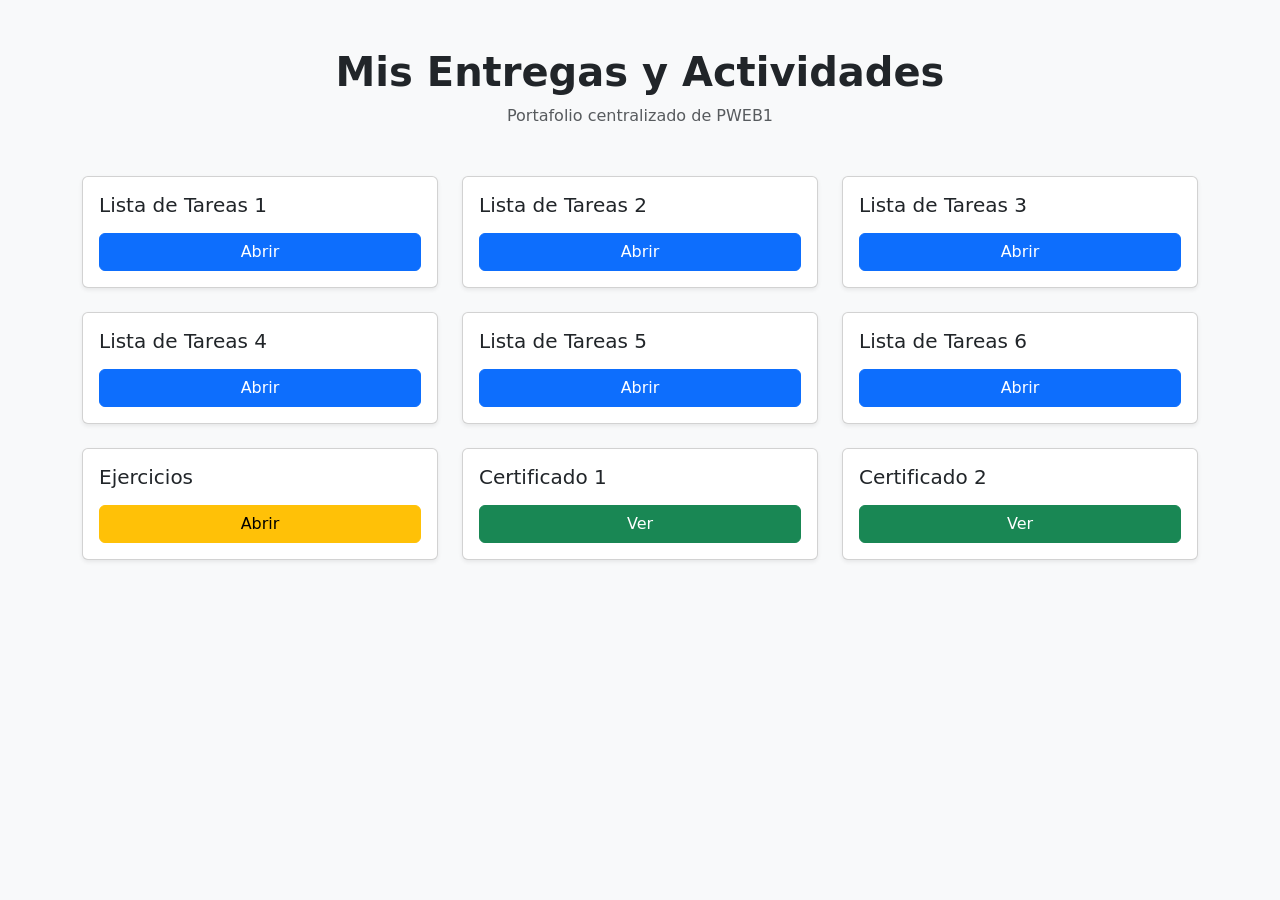
<file: index.html>
<!DOCTYPE html>
<html lang="es">
<head>
    <meta charset="UTF-8">
    <meta name="viewport" content="width=device-width, initial-scale=1.0">
    <title>Mis Tareas - PWEB1</title>
    <link href="https://cdn.jsdelivr.net/npm/bootstrap@5.3.3/dist/css/bootstrap.min.css" rel="stylesheet">
</head>
<body class="bg-light">

    <div class="container py-5">
        <header class="text-center mb-5">
            <h1 class="fw-bold">Mis Entregas y Actividades</h1>
            <p class="text-muted">Portafolio centralizado de PWEB1</p>
        </header>

        <main class="row g-4 justify-content-center">

            <div class="col-md-4">
                <div class="card h-100 shadow-sm">
                    <div class="card-body">
                        <h5>Lista de Tareas 1</h5>
                        <a href="Tareas G/ListaDeTareas1/index.html" class="btn btn-primary w-100 mt-2">Abrir</a>
                    </div>
                </div>
            </div>

            <div class="col-md-4">
                <div class="card h-100 shadow-sm">
                    <div class="card-body">
                        <h5>Lista de Tareas 2</h5>
                        <a href="Tareas G/ListaDeTareas2/index.html" class="btn btn-primary w-100 mt-2">Abrir</a>
                    </div>
                </div>
            </div>

            <div class="col-md-4">
                <div class="card h-100 shadow-sm">
                    <div class="card-body">
                        <h5>Lista de Tareas 3</h5>
                        <a href="Tareas G/ListaDeTareas3/index.html" class="btn btn-primary w-100 mt-2">Abrir</a>
                    </div>
                </div>
            </div>

            <div class="col-md-4">
                <div class="card h-100 shadow-sm">
                    <div class="card-body">
                        <h5>Lista de Tareas 4</h5>
                        <a href="Tareas G/ListaDeTareas4/index.html" class="btn btn-primary w-100 mt-2">Abrir</a>
                    </div>
                </div>
            </div>

            <div class="col-md-4">
                <div class="card h-100 shadow-sm">
                    <div class="card-body">
                        <h5>Lista de Tareas 5</h5>
                        <a href="Tareas G/ListaDeTareas5/index.html" class="btn btn-primary w-100 mt-2">Abrir</a>
                    </div>
                </div>
            </div>

            <div class="col-md-4">
                <div class="card h-100 shadow-sm">
                    <div class="card-body">
                        <h5>Lista de Tareas 6</h5>
                        <a href="Tareas G/ListaDeTareas6/index.html" class="btn btn-primary w-100 mt-2">Abrir</a>
                    </div>
                </div>
            </div>

            <div class="col-md-4">
                <div class="card h-100 shadow-sm">
                    <div class="card-body">
                        <h5>Ejercicios</h5>
                        <a href="Tareas G/Ejercicios/index.html" class="btn btn-warning w-100 mt-2">Abrir</a>
                    </div>
                </div>
            </div>

            <div class="col-md-4">
                <div class="card h-100 shadow-sm">
                    <div class="card-body">
                        <h5>Certificado 1</h5>
                        <a href="Tareas G/certificados/certificadoDOM.png" target="_blank" class="btn btn-success w-100 mt-2">Ver</a>
                    </div>
                </div>
            </div>

            <div class="col-md-4">
                <div class="card h-100 shadow-sm">
                    <div class="card-body">
                        <h5>Certificado 2</h5>
                        <a href="Tareas G/certificados/certificadoJS.png" target="_blank" class="btn btn-success w-100 mt-2">Ver</a>
                    </div>
                </div>
            </div>

        </main>
    </div>

    <script src="https://cdn.jsdelivr.net/npm/bootstrap@5.3.3/dist/js/bootstrap.bundle.min.js"></script>
</body>
</html>
</file>
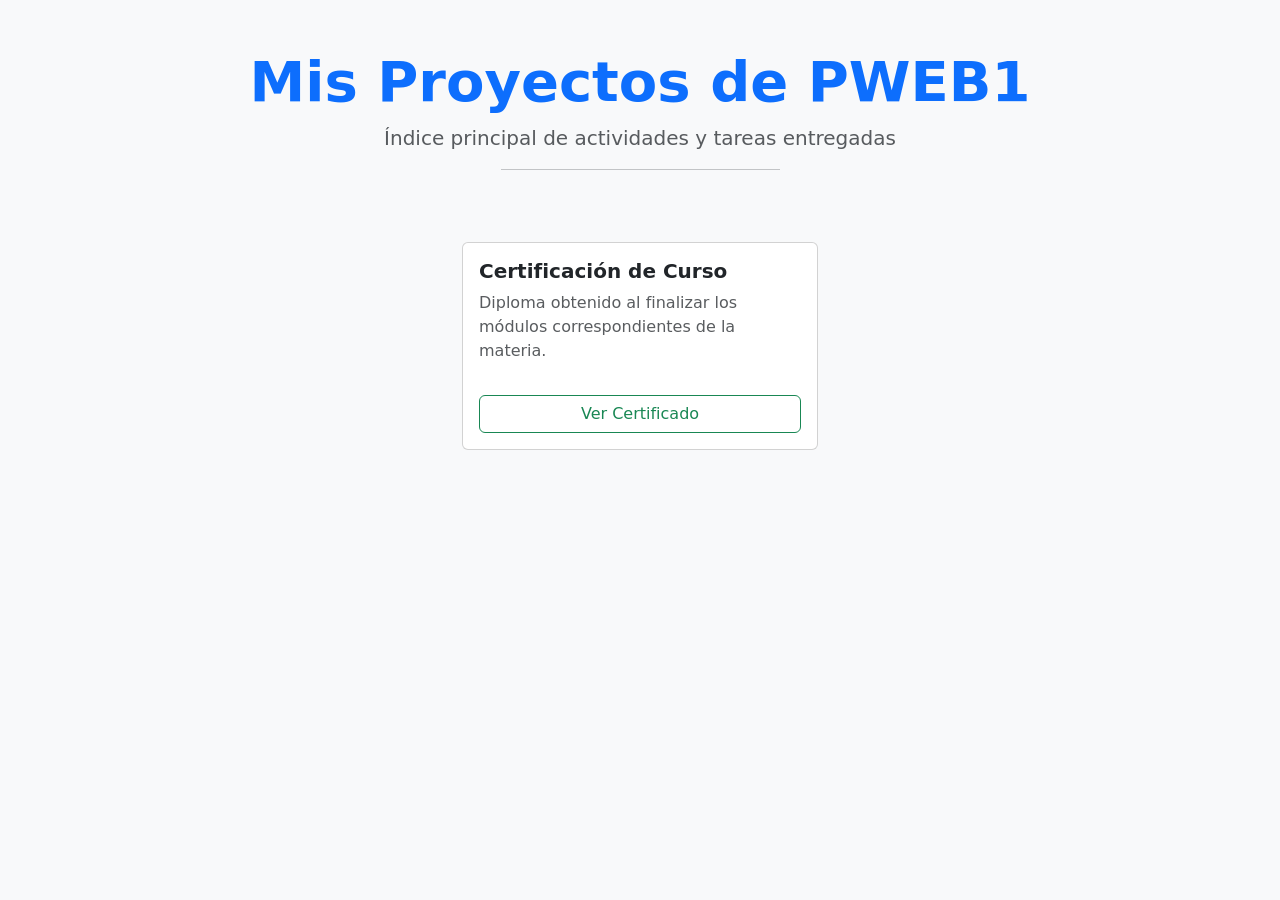
<file: Tareas G/certificados/index.html>
<!DOCTYPE html>
<html lang="es">
<head>
    <meta charset="UTF-8">
    <meta name="viewport" content="width=device-width, initial-scale=1.0">
    <title>Mis Tareas - PWEB1</title>
    <link href="https://cdn.jsdelivr.net/npm/bootstrap@5.3.3/dist/css/bootstrap.min.css" rel="stylesheet">
    <style>
        body {
            background-color: #f8f9fa;
        }
        .card-tarea {
            transition: transform 0.2s;
        }
        .card-tarea:hover {
            transform: translateY(-5px);
            box-shadow: 0 4px 15px rgba(0,0,0,0.1);
        }
    </style>
</head>
<body>

    <div class="container my-5">
        <header class="text-center mb-5">
            <h1 class="display-4 fw-bold text-primary">Mis Proyectos de PWEB1</h1>
            <p class="lead text-muted">Índice principal de actividades y tareas entregadas</p>
            <hr class="w-25 mx-auto">
        </header>

        <main class="row justify-content-center">
            <div class="col-md-6 col-lg-4 mt-4">
                <div class="card h-100 card-tarea">
                    <div class="card-body d-flex flex-column">
                        <h5 class="card-title fw-bold">Certificación de Curso</h5>
                        <p class="card-text text-muted flex-grow-1">Diploma obtenido al finalizar los módulos correspondientes de la materia.</p>
                        <a href="Tareas G/certificados/index.html" target="_blank" class="btn btn-outline-success w-100 mt-3">Ver Certificado</a>
                    </div>
                </div>
            </div>

            </main>
    </div>

    <script src="https://cdn.jsdelivr.net/npm/bootstrap@5.3.3/dist/js/bootstrap.bundle.min.js"></script>
</body>
</html>
</file>
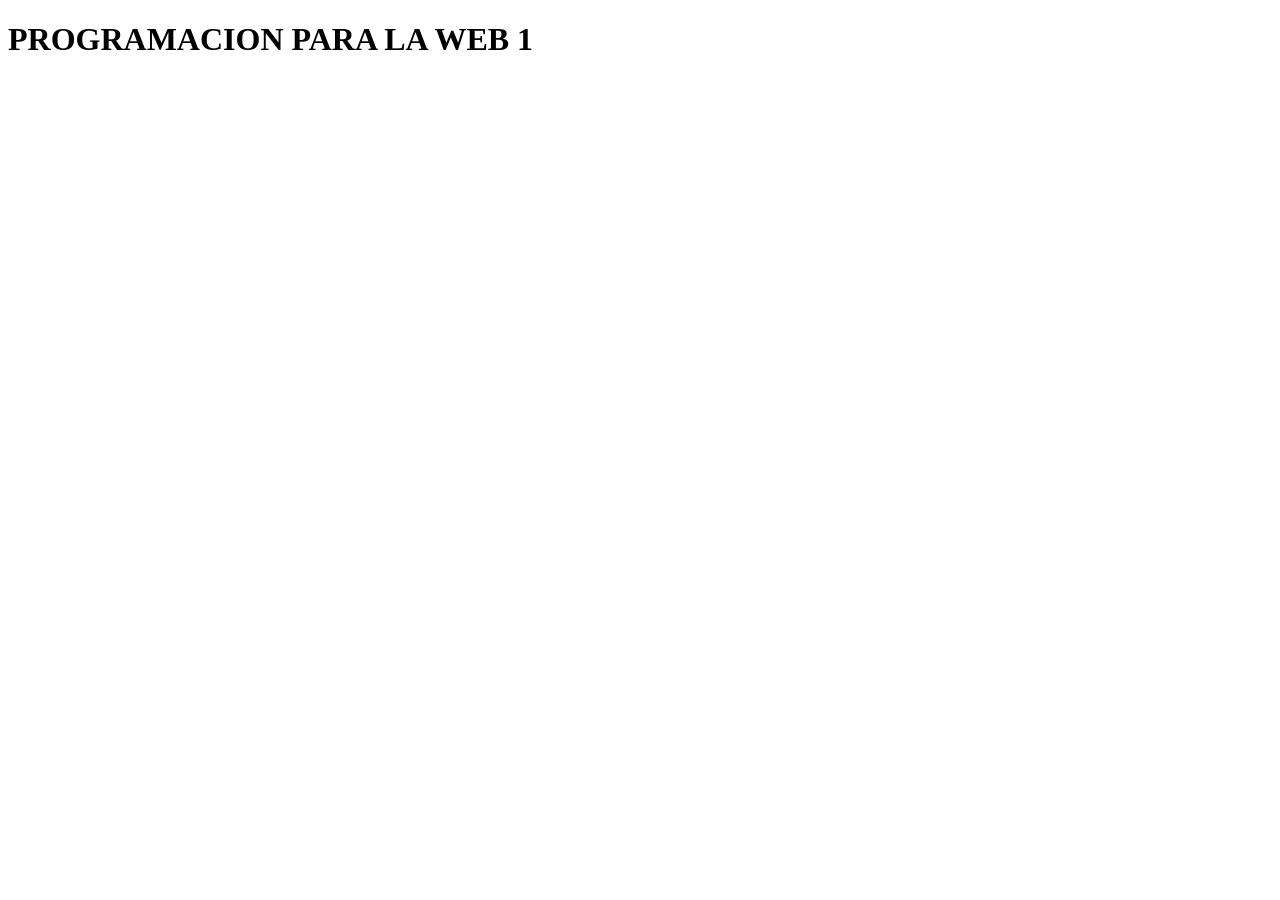
<file: Tareas G/Ejercicios/index.html>
<!DOCTYPE html>
<html lang="en">
<head>
    <meta charset="UTF-8">
    <meta name="viewport" content="width=device-width, initial-scale=1.0">
    <title>Ostias</title>
   
</head>
<body>
    <h1>PROGRAMACION PARA LA WEB 1</h1>
     
    <script src="TodosLosArchivos.js"></script>
</body>

</html>
</file>
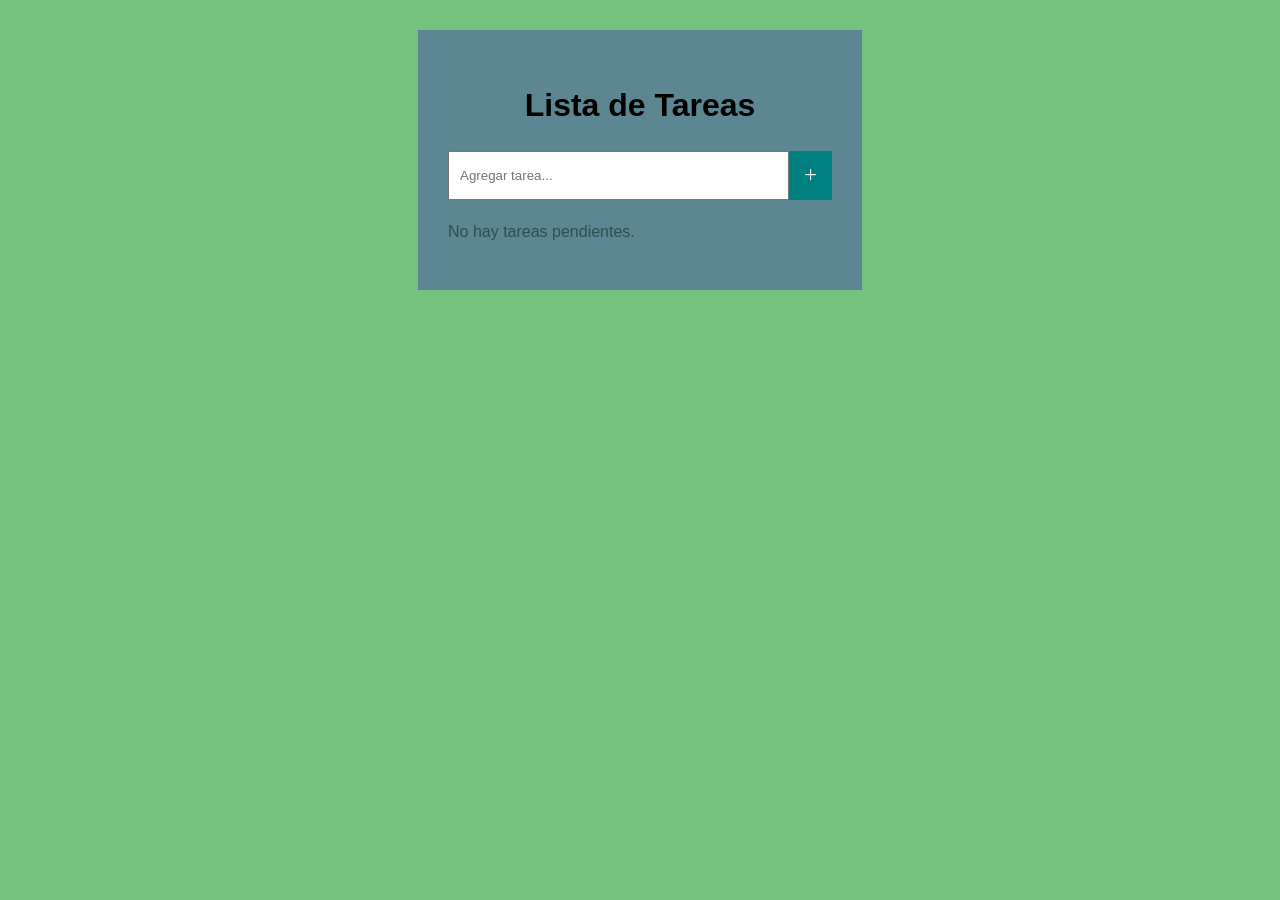
<file: Tareas G/ListaDeTareas1/index.html>
<!DOCTYPE html>
<html lang="en">
<head>
    <meta charset="UTF-8">
    <meta name="viewport" content="width=device-width, initial-scale=1.0">
    <title>Lista de tareas</title>
    <link rel="stylesheet" href="estilo.css">
</head>
<body>
    <main class="container">
        <h1>Lista de Tareas</h1>
        <section class="search">
            <form>
                <input type="text" placeholder="Agregar tarea...">
                <button class="btn-add">+</button>
            </form>
        </section>
        <section class="li-container">
            <ul>
                
            </ul>
        </section>
        <section class="empty">
            <p>No hay tareas pendientes.</p>
        </section>
    </main>
    <script src="./codigo.js"></script>
</body>

</html>
</file>
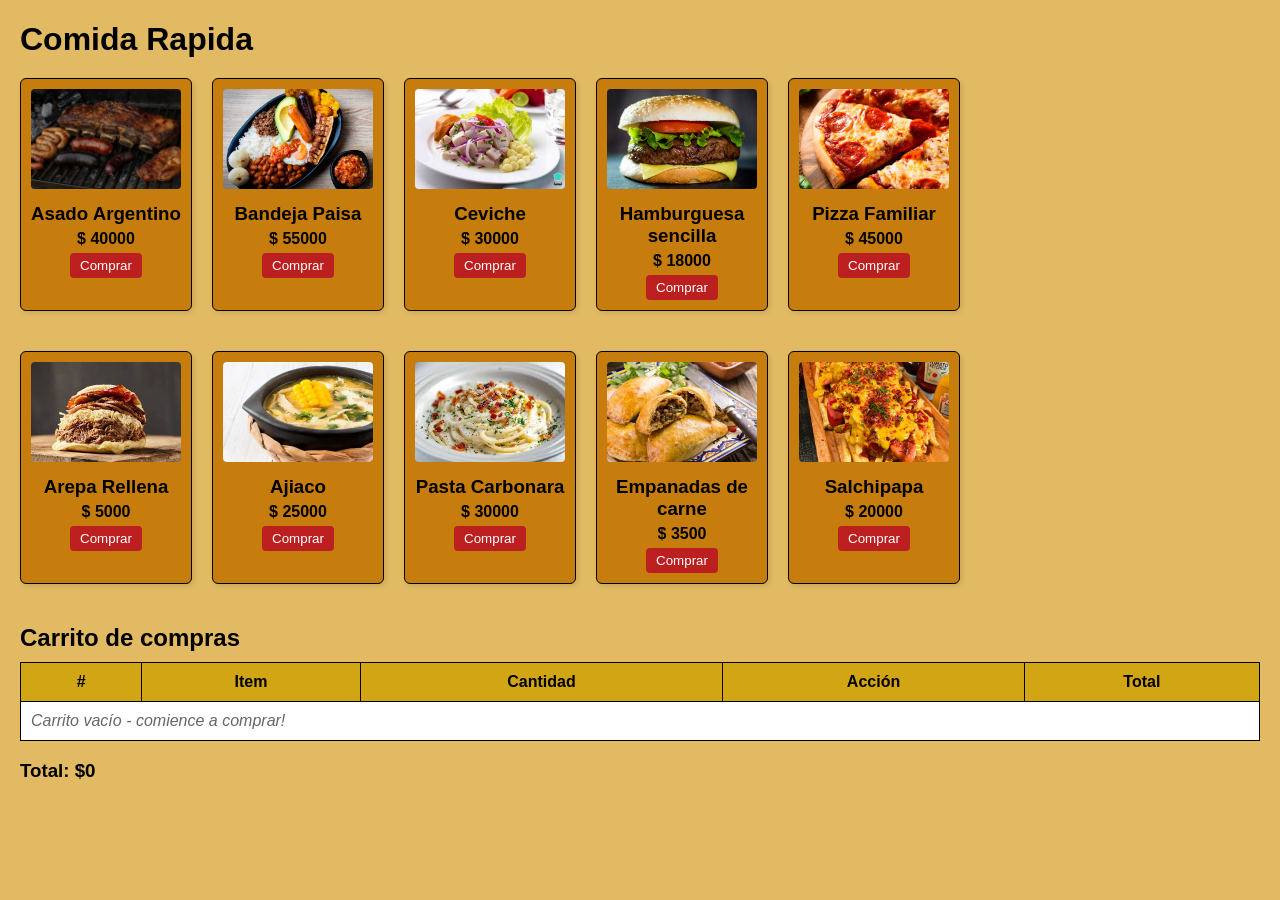
<file: Tareas G/ListaDeTareas3/index.html>
<!DOCTYPE html>
<html lang="es">
<head>
  <meta charset="UTF-8">
  <meta name="viewport" content="width=device-width, initial-scale=1.0">
  <title>Cafeteria</title>
  <link rel="stylesheet" href="comida.css">
</head>
<body>
  <h1>Comida Rapida</h1>

  <section class="productos">
    <article class="producto" data-nombre="Asado" data-precio="40000">
      <img src="asado.jpg" alt="Picada">
      <h3>Asado Argentino</h3>
      <p>$ 40000</p>
      <button>Comprar</button>
    </article>
    <article class="producto" data-nombre="BandejaPaisa" data-precio="55000">
      <img src="bandeja-paisa.jpg" alt="Bandeja">
      <h3>Bandeja Paisa</h3>
      <p>$ 55000</p>
      <button>Comprar</button>
    </article>
    <article class="producto" data-nombre="Ceviche" data-precio="30000">
      <img src="ceviche.jpg" alt="Ceviche">
      <h3>Ceviche</h3>
      <p>$ 30000</p>
      <button>Comprar</button>
    </article>
    <article class="producto" data-nombre="Hamburguesa" data-precio="18000">
      <img src="hamburguesa.jpg" alt="hamburguesa">
      <h3>Hamburguesa sencilla</h3>
      <p>$ 18000</p>
      <button>Comprar</button>
    </article>
      
    </article>
    <article class="producto" data-nombre="pizza" data-precio="45000">
      <img src="pizza.jpg" alt="pizzita">
      <h3>Pizza Familiar</h3>
      <p>$ 45000</p>
      <button>Comprar</button>
    </article>
  </section>

  <section class="productos">
    
    <article class="producto" data-nombre="ArepaRellena" data-precio="5000">
      <img src="ArepaRellena.jpg" alt="ArepaRellena">
      <h3>Arepa Rellena</h3>
      <p>$ 5000</p>
      <button>Comprar</button>
    </article>
    <article class="producto" data-nombre="Ajiaco" data-precio="25000">
      <img src="Ajiaco.jpg" alt="Ajiaco">
      <h3>Ajiaco</h3>
      <p>$ 25000</p>
      <button>Comprar</button>
    </article>
    <article class="producto" data-nombre="Pasta" data-precio="30000">
      <img src="Pasta.jpg" alt="Carbonara">
      <h3>Pasta Carbonara</h3>
      <p>$ 30000</p>
      <button>Comprar</button>
    </article>
    <article class="producto" data-nombre="Empanadas" data-precio="3500">
      <img src="empanadas.jpg" alt="Empanadas">
      <h3>Empanadas de carne</h3>
      <p>$ 3500</p>
      <button>Comprar</button>
      
    </article>
    <article class="producto" data-nombre="Salchipapa" data-precio="20000">
      <img src="salchipapa.jpg" alt="Salchipapa">
      <h3>Salchipapa</h3>
      <p>$ 20000</p>
      <button>Comprar</button>
    </article>
  </section>
  <section class="carrito">
    <h2>Carrito de compras</h2>
    <table>
      <thead>
        <tr>
          <th>#</th>
          <th>Item</th>
          <th>Cantidad</th>
          <th>Acción</th>
          <th>Total</th>
        </tr>
      </thead>
      <tbody>
        <tr>
          <td colspan="5">Carrito vacío - comience a comprar!</td>
        </tr>
      </tbody>
    </table>
    <h3 id="totalGeneral">Total: $0</h3>
  </section>
  <script src="comida.js"></script>
</body>
</html>
</file>
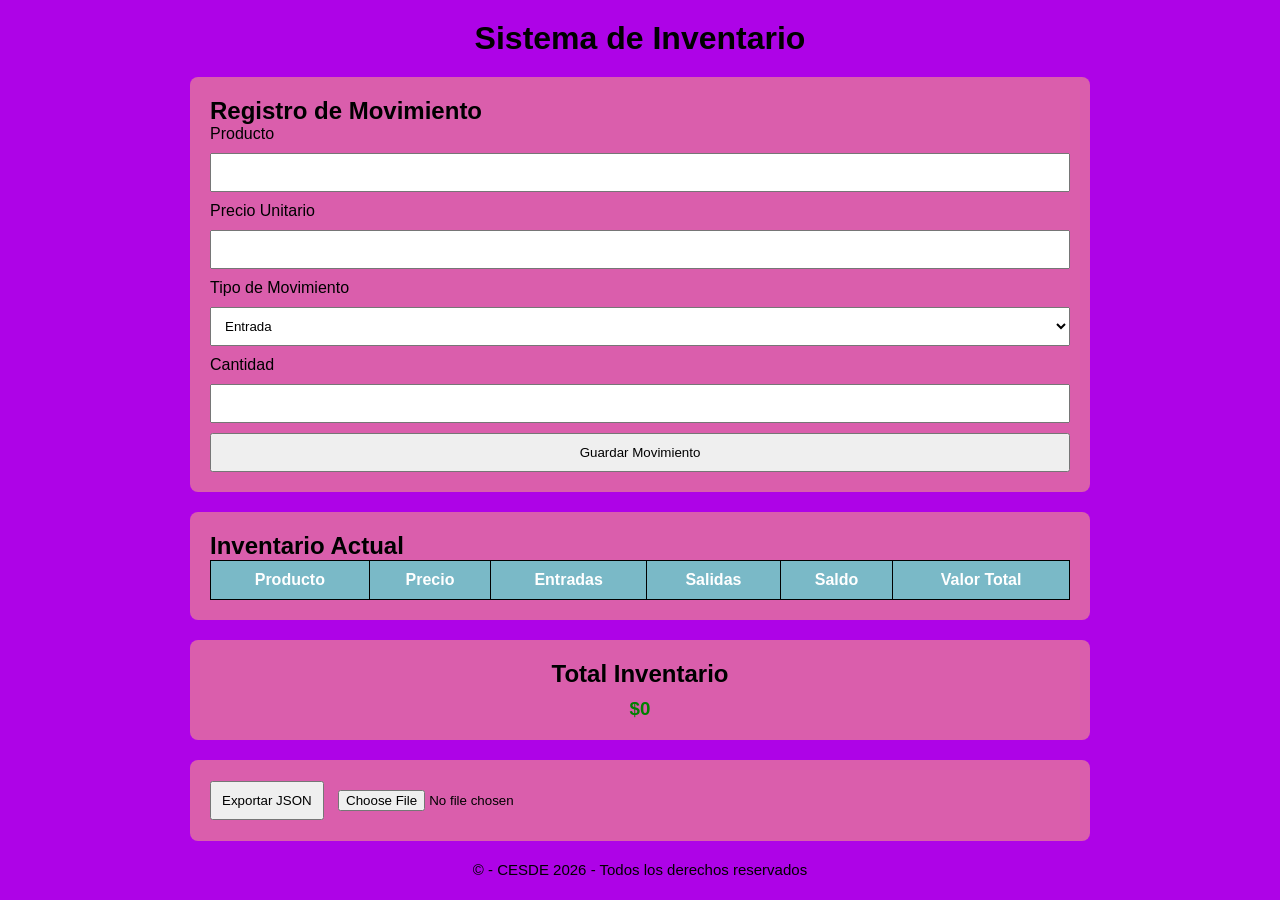
<file: Tareas G/ListaDeTareas5/index.html>
<!DOCTYPE html>
<html lang="es">
<head>
    <meta charset="UTF-8">
    <meta name="viewport" content="width=device-width, initial-scale=1.0">
    <title>Control de Inventario</title>
    <link rel="stylesheet" href="estilo.css">
</head>
<body>

<header>
    <h1>Sistema de Inventario</h1>
</header>

<main>

    <section class="formulario">
        <h2>Registro de Movimiento</h2>

        <form id="inventarioForm">

            <label for="producto">Producto</label>
            <input type="text" id="producto" required>

            <label for="precio">Precio Unitario</label>
            <input type="number" id="precio" min="0" required>

            <label for="tipo">Tipo de Movimiento</label>
            <select id="tipo">
                <option value="entrada">Entrada</option>
                <option value="salida">Salida</option>
            </select>

            <label for="cantidad">Cantidad</label>
            <input type="number" id="cantidad" min="1" required>

            <button type="submit">Guardar Movimiento</button>

        </form>
    </section>

    <section>
        <h2>Inventario Actual</h2>

        <table>
            <thead>
                <tr>
                    <th>Producto</th>
                    <th>Precio</th>
                    <th>Entradas</th>
                    <th>Salidas</th>
                    <th>Saldo</th>
                    <th>Valor Total</th>
                </tr>
            </thead>

            <tbody id="tablaInventario"></tbody>

        </table>
    </section>

    <section class="resumen">
        <h2>Total Inventario</h2>
        <h3 id="totalInventario">$0</h3>
    </section>

    <section class="acciones">
        <button id="exportar">Exportar JSON</button>

        <input type="file"
               id="importarArchivo"
               accept=".json">
    </section>
<footer>
    <p>&copy - CESDE 2026 - Todos los derechos reservados</p>
</footer>
</main>
<script src="codigo.js"></script>
</body>
</html>
</file>
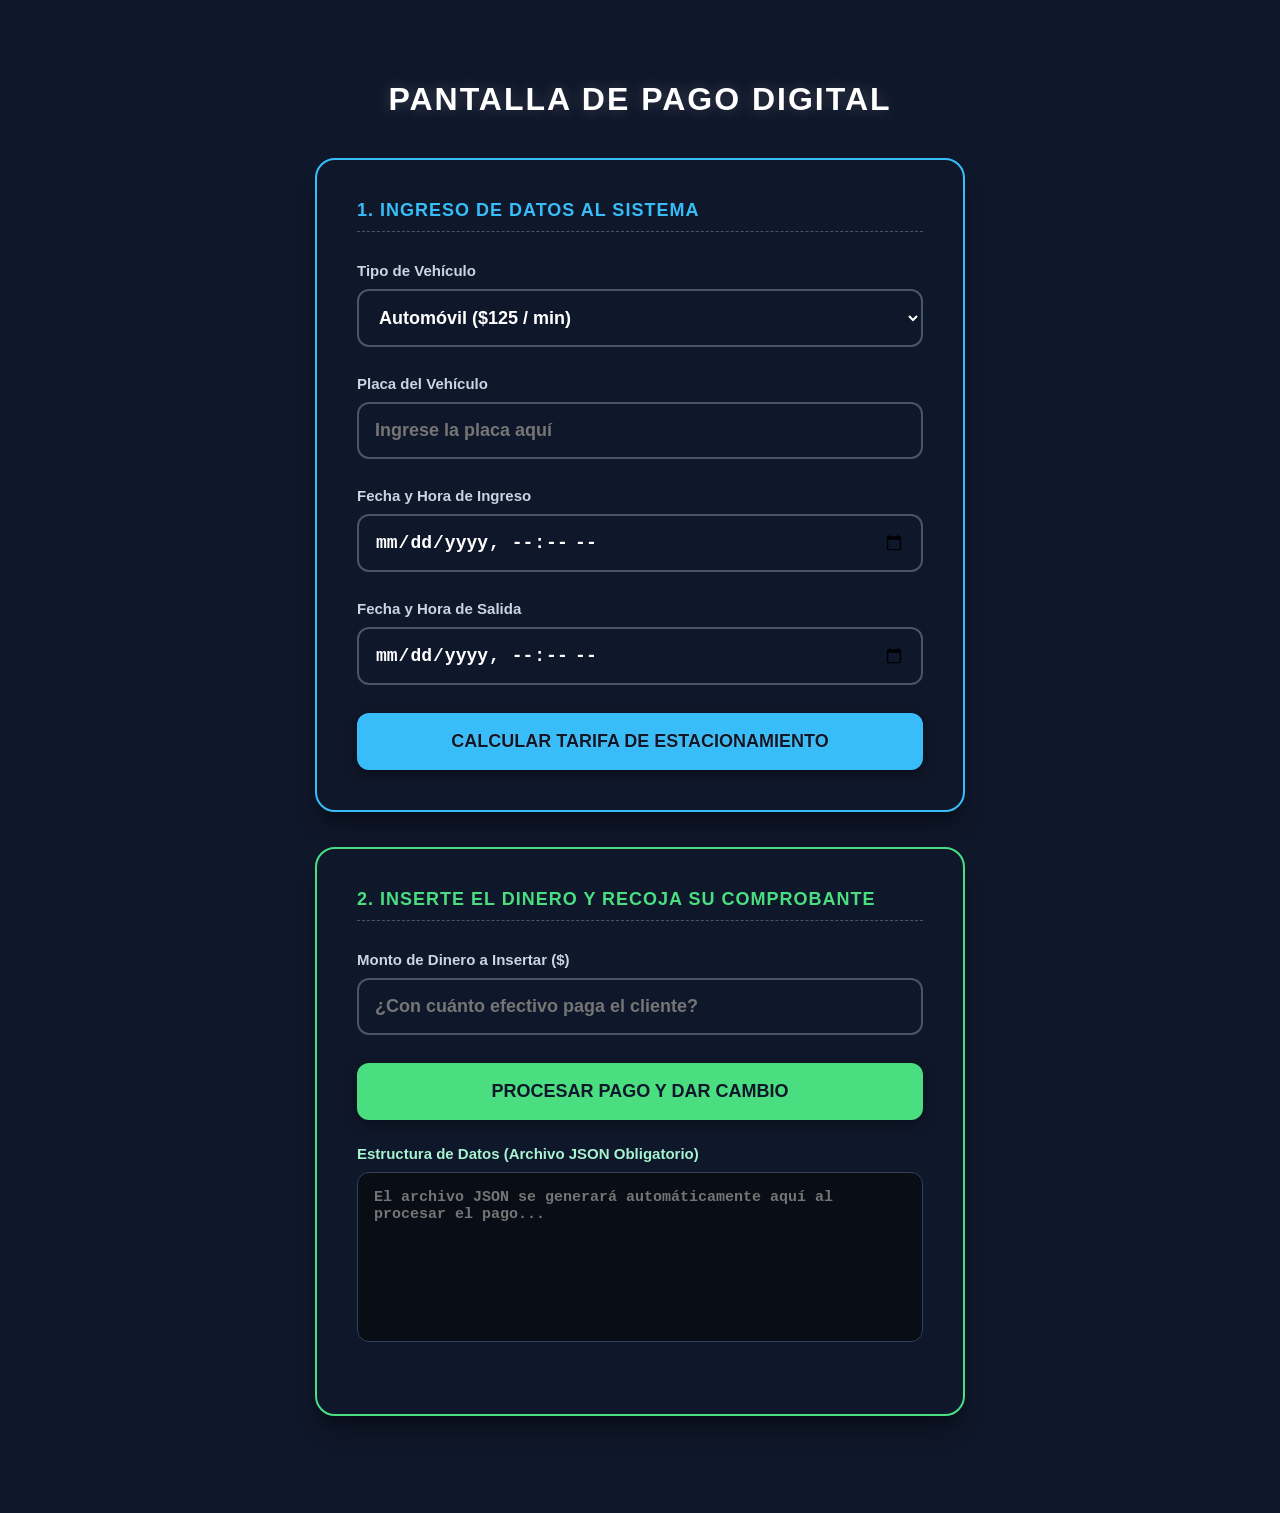
<file: Tareas G/ListaDeTareas6/index.html>
<!DOCTYPE html>
<html>
<head>
    <title>Control de Parqueadero</title>
    <link rel="stylesheet" href="estilo.css">
</head>
<body>

    <div class="pantalla-cajero">
        <h1>PANTALLA DE PAGO DIGITAL</h1>
        
        <div class="modulo-vibrante azul">
            <h2>1. INGRESO DE DATOS AL SISTEMA</h2>
            
            <label>Tipo de Vehículo</label>
            <select id="tipo">
                <option value="Automovil">Automóvil ($125 / min)</option>
                <option value="Moto">Moto ($95 / min)</option>
            </select>

            <label>Placa del Vehículo</label>
            <input type="text" id="placa" placeholder="Ingrese la placa aquí">

            <label>Fecha y Hora de Ingreso</label>
            <input type="datetime-local" id="ingreso">

            <label>Fecha y Hora de Salida</label>
            <input type="datetime-local" id="salida">

            <button onclick="calcular()" class="btn-neon-azul">CALCULAR TARIFA DE ESTACIONAMIENTO</button>
        </div>

        <div class="modulo-vibrante verde">
            <h2>2. INSERTE EL DINERO Y RECOJA SU COMPROBANTE</h2>
            
            <label>Monto de Dinero a Insertar ($)</label>
            <input type="number" id="paga" placeholder="¿Con cuánto efectivo paga el cliente?">

            <button onclick="pagar()" class="btn-neon-verde">PROCESAR PAGO Y DAR CAMBIO</button>
            
            <label style="margin-top: 25px; color: #a7f3d0;">Estructura de Datos (Archivo JSON Obligatorio)</label>
            <textarea id="json" rows="8" readonly placeholder="El archivo JSON se generará automáticamente aquí al procesar el pago..."></textarea>
        </div>
    </div>

    <script src="codigo.js"></script>
</body>
</html>
</file>
<file: Tareas G/ListaDeTareas1/estilo.css>
body {
  margin: 0;
  padding: 0;
  font-size: 16px;
  font-family: Arial, Helvetica, sans-serif;
  line-height: 1.5;
  background-color: rgba(0, 143, 19, 0.541);
  color: rgb(182, 27, 27);
}

h1 {
  text-align: center;
  color: rgb(0, 0, 0);
}

.container {
  margin-top: 30px;
  margin-bottom: 30px;
  width: 30%;
  margin-left: auto;
  margin-right: auto;
  background-color: rgba(49, 19, 185, 0.342);
  padding: 30px;
}

.search {
  margin-left: auto;
  margin-right: auto;
  width: 100%;
}

form {
  display: flex;
}

input {
  padding: 15px 10px;
  outline: none;
  width: 400px;
}

.li-container {
  background-color: rgb(134, 58, 58);
  width: 100%;
  color: rgb(163, 46, 10);
  margin-top: 20px;
}

ul {
  padding: 0;
}

li {
  list-style: none;
  background-color: lightgray;
  border-radius: 10px;
  margin-top: 15px;
  display: flex;
}

li p {
  margin: 0;
  padding: 15px;
  width: 100%;
}

.btn-delete {
  margin-left: auto;
  border: none;
  background-color: #e31746;
  color: rgb(138, 0, 0);
  font-weight: bold;
  padding: 5px 10px;
  outline: none;
  border-top-right-radius: 10px;
  border-bottom-right-radius: 10px;
  width: 10%;
  font-size: 1.2em;
}

.btn-delete:hover {
  cursor: pointer;
  background-color: lightseagreen;
}

.btn-add {
  padding: 5px 15px;
  border: none;
  color: rgb(255, 255, 255);
  font-family: fantasy;
  background-color: teal;
  font-size: 1.4rem;
  outline: none;
}

.btn-add:hover {
  cursor: pointer;
  background-color: darkcyan;
}

.empty {
  color: darkslategrey;
}
</file>
<file: Tareas G/ListaDeTareas3/comida.css>
body {
    font-family: Arial, sans-serif;
    margin: 20px;
    background-color: #d8a129b9;
  }
  
  h1 {
    font-size: 2em;
    margin-bottom: 20px;
  }
  
  .productos {
    display: flex;
    flex-wrap: wrap;
    gap: 20px;
    margin-bottom: 40px;
  }
  
  .producto {
    background: #c77d0e;
    border: 1px solid #000000;
    border-radius: 6px;
    padding: 10px;
    text-align: center;
    width: 150px;
    box-shadow: 2px 2px 5px rgba(0,0,0,0.1);
  }
  .productos2{
    background: #c77d0e;
    border: 1px solid #000000;
    border-radius: 6px;
    padding: 10px;
    text-align: center;
    width: 150px;
    box-shadow: 2px 2px 5px rgba(0,0,0,0.1);
  }
  
  .producto img {
    width: 100%;
    height: 100px;
    object-fit: cover;
    border-radius: 4px;
  }
  
  .producto h3 {
    margin: 10px 0 5px;
  }
  
  .producto p {
    margin: 5px 0;
    font-weight: bold;
  }
  
  .producto button {
    padding: 5px 10px;
    background-color: #bb1f1f;
    color: #fff;
    border: none;
    border-radius: 4px;
    cursor: pointer;
  }
  
  .producto button:hover {
    background-color: #495057;
  }
  
  .carrito h2 {
    margin-bottom: 10px;
  }
  
  table {
    width: 100%;
    border-collapse: collapse;
    background: #ffffff;
  }
  
  th, td {
    border: 1px solid #000000;
    padding: 10px;
    text-align: center;
  }
  
  thead {
    background-color: #d1a514;
  }
  
  tbody td[colspan="5"] {
    text-align: left;
    color: #666;
    font-style: italic;
  }
</file>
<file: Tareas G/ListaDeTareas5/estilo.css>
*{
    margin:0;
    padding:0;
    box-sizing:border-box;
}

body{
    font-family:Arial, sans-serif;
    background:#ae03e7;
    padding:20px;
}

header{
    text-align:center;
    margin-bottom:20px;
}

main{
    max-width:900px;
    margin:auto;
}

section{
    background:rgb(218, 94, 172);
    padding:20px;
    margin-bottom:20px;
    border-radius:8px;
}

form{
    display:grid;
    gap:10px;
}

input,
select,
button{
    padding:10px;
}

button{
    cursor:pointer;
}

table{
    width:100%;
    border-collapse:collapse;
}

table th,
table td{
    border:1px solid #000000;
    padding:10px;
    text-align:center;
}

table th{
    background:#7ab9c7;
    color:rgb(255, 255, 255);
}

.resumen{
    text-align:center;
}

#totalInventario{
    color:green;
    margin-top:10px;
}

footer{
    font-size: 15px;
    text-align: center;
}
</file>
<file: Tareas G/ListaDeTareas6/estilo.css>
body {
    background-color: #0f172a; 
    font-family: 'Impact', 'Segoe UI', Arial, sans-serif;
    margin: 0;
    padding: 60px 20px;
    display: flex;
    justify-content: center;
    align-items: center;
}

.pantalla-cajero {
    width: 100%;
    max-width: 650px; 
}

h1 {
    color: #ffffff;
    text-align: center;
    font-size: 32px;
    font-weight: 900;
    margin-bottom: 40px;
    letter-spacing: 2px;
    text-shadow: 0 0 15px rgba(255, 255, 255, 0.2);
    font-family: 'Segoe UI', sans-serif;
}

.modulo-vibrante {
    padding: 40px;
    border-radius: 20px;
    margin-bottom: 35px;
    box-shadow: 0 20px 25px -5px rgba(0, 0, 0, 0.3), 0 10px 10px -5px rgba(0, 0, 0, 0.2);
}

.modulo-vibrante.azul {
    border: 2px solid #38bdf8; 
}
.modulo-vibrante.verde {
    border: 2px solid #4ade80; 
}

h2 {
    font-family: 'Segoe UI', sans-serif;
    font-size: 18px;
    font-weight: 800;
    letter-spacing: 1px;
    margin-top: 0;
    margin-bottom: 30px;
    padding-bottom: 10px;
    border-bottom: 1px dashed #475569;
}

.azul h2 { color: #38bdf8; }
.verde h2 { color: #4ade80; }

label {
    display: block;
    font-family: 'Segoe UI', sans-serif;
    font-weight: 700;
    font-size: 15px;
    margin-bottom: 10px;
    color: #cbd5e1;
}

input, select, textarea {
    width: 100%;
    padding: 16px; 
    font-size: 18px;
    font-weight: bold;
    margin-bottom: 28px;
    border: 2px solid #475569;
    border-radius: 12px;
    box-sizing: border-box;
    background-color: #0f172a;
    color: #ffffff;
}

input:focus, select:focus {
    outline: none;
    background-color: #0f172a;
}

.azul input:focus, .azul select:focus { border-color: #38bdf8; box-shadow: 0 0 12px rgba(56, 189, 248, 0.4); }
.verde input:focus { border-color: #4ade80; box-shadow: 0 0 12px rgba(74, 222, 128, 0.4); }

button {
    color: #0f172a;
    border: none;
    padding: 18px;
    font-size: 18px;
    font-weight: 900;
    width: 100%;
    cursor: pointer;
    border-radius: 12px;
    font-family: 'Segoe UI', sans-serif;
    transition: all 0.2s ease;
    box-shadow: 0 4px 14px rgba(0, 0, 0, 0.4);
}

.btn-neon-azul {
    background-color: #38bdf8;
    text-shadow: 0 0 1px rgba(255,255,255,0.5);
}
.btn-neon-azul:hover {
    background-color: #0ea5e9;
    box-shadow: 0 0 20px rgba(56, 189, 248, 0.6);
}

.btn-neon-verde {
    background-color: #4ade80;
}
.btn-neon-verde:hover {
    background-color: #22c55e;
    box-shadow: 0 0 20px rgba(74, 222, 128, 0.6);
}

textarea {
    background-color: #090d16;
    color: #38bdf8; 
    font-family: 'Courier New', Courier, monospace;
    font-size: 15px;
    border: 1px solid #334155;
    resize: none;
}
</file>
